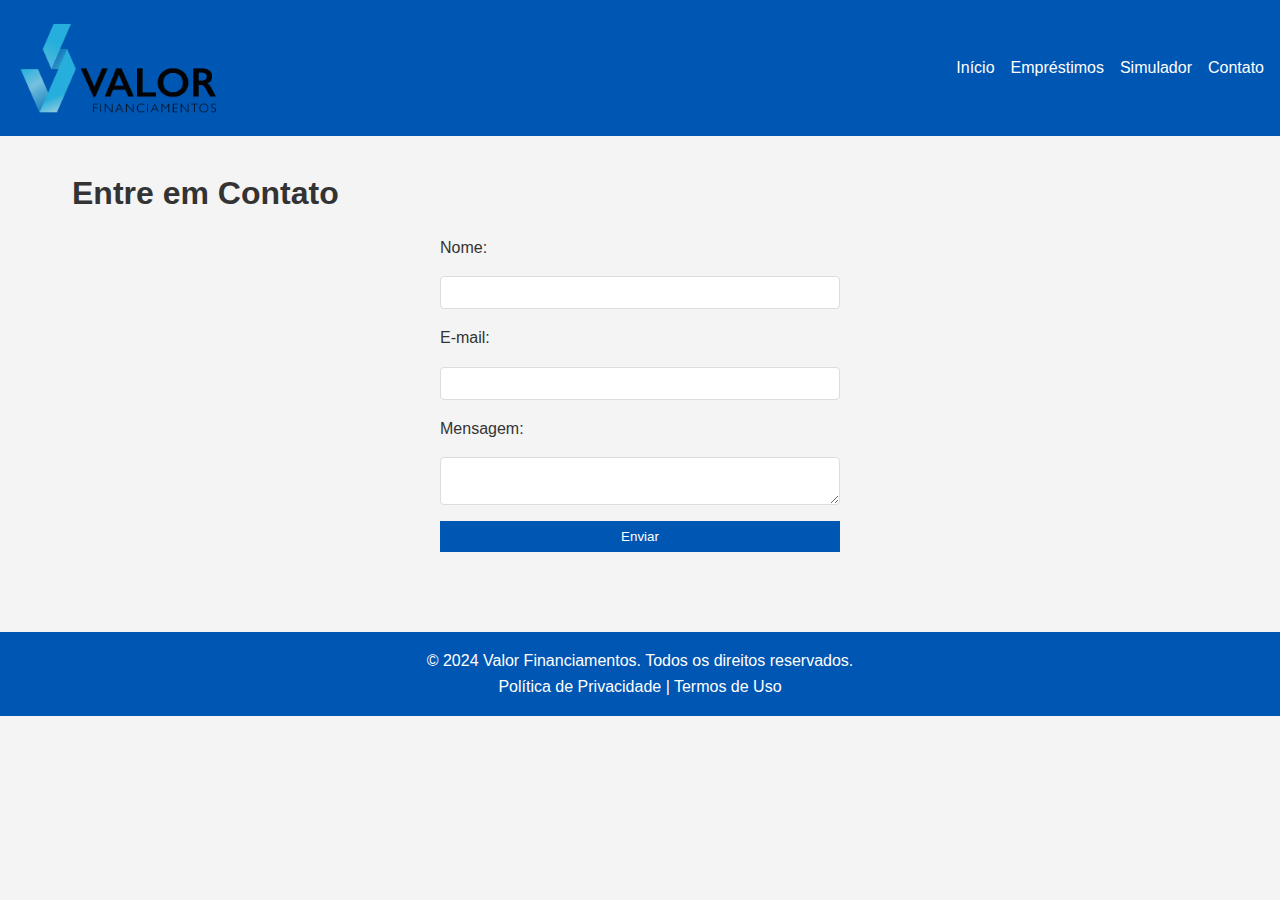
<file: pages/contato.html>
<!DOCTYPE html>
<html lang="pt-BR">
<head>
    <meta charset="UTF-8">
    <meta name="viewport" content="width=device-width, initial-scale=1.0">
    <title>Contato - Valor Financiamentos</title>
    <link rel="stylesheet" href="../style.css">
</head>
<body>
    <header>
        <img src="../image/logo-valor-financiamentos.png" alt="Logo Valor Financiamentos" class="logo">
        <nav>
            <ul>
                <li><a href="../index.html">Início</a></li>
                <li><a href="emprestimos.html">Empréstimos</a></li>
                <li><a href="simulador.html">Simulador</a></li>
                <li><a href="contato.html">Contato</a></li>
            </ul>
        </nav>
    </header>

    <main>
        <h1>Entre em Contato</h1>
        <form id="contact-form">
            <label for="name">Nome:</label>
            <input type="text" id="name" name="name" required>

            <label for="email">E-mail:</label>
            <input type="email" id="email" name="email" required>

            <label for="message">Mensagem:</label>
            <textarea id="message" name="message" required></textarea>

            <button type="submit">Enviar</button>
        </form>
    </main>

    <footer>
        <p>&copy; 2024 Valor Financiamentos. Todos os direitos reservados.</p>
        <nav>
            <a href="politica-privacidade.html">Política de Privacidade</a> |
            <a href="termos-de-uso.html">Termos de Uso</a>
        </nav>
    </footer>

    <script src="../script.js"></script>
</body>
</html>
</file>
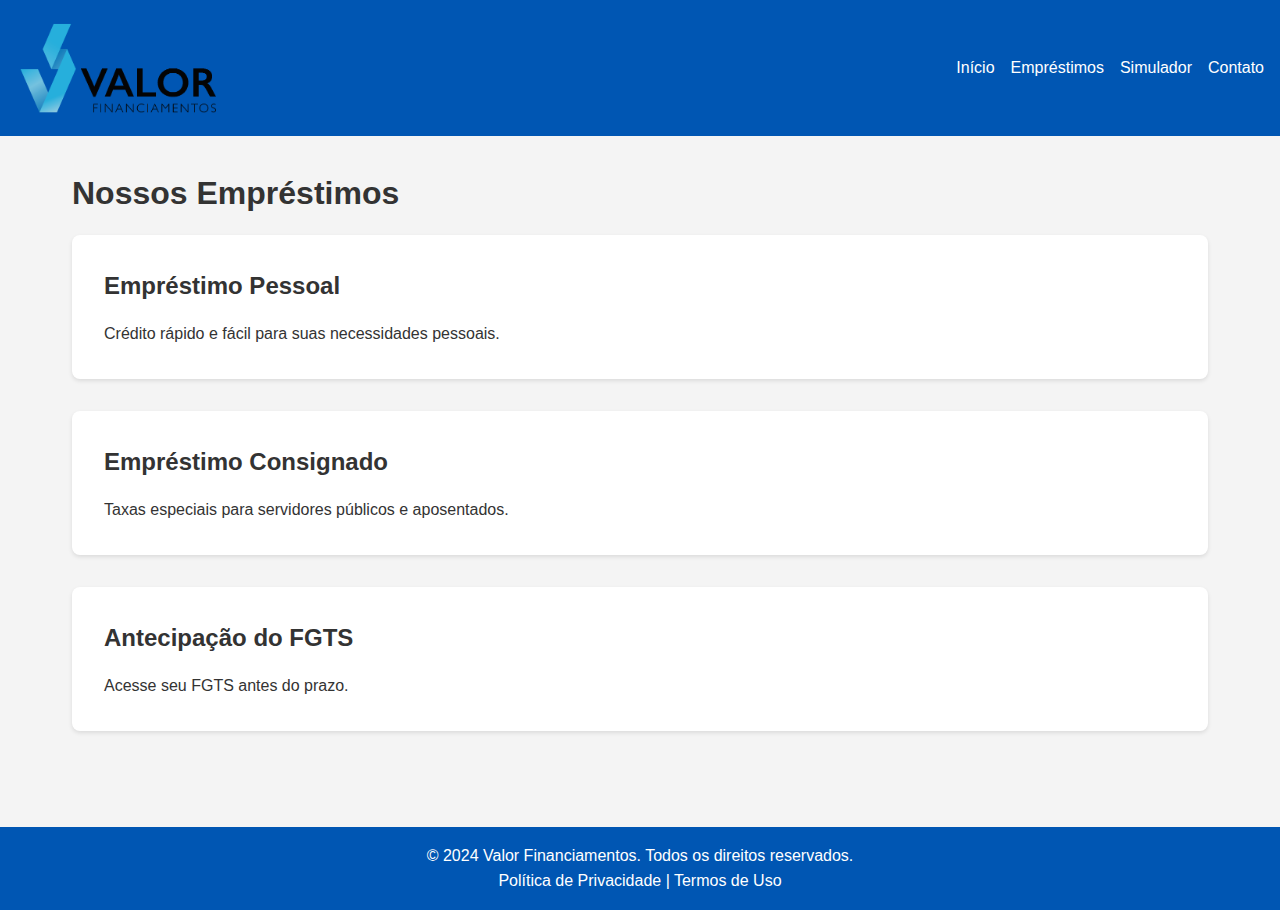
<file: pages/emprestimos.html>
<!DOCTYPE html>
<html lang="pt-BR">
<head>
    <meta charset="UTF-8">
    <meta name="viewport" content="width=device-width, initial-scale=1.0">
    <title>Empréstimos - Valor Financiamentos</title>
    <link rel="stylesheet" href="../style.css">
</head>
<body>
    <header>
        <img src="../image/logo-valor-financiamentos.png" alt="Logo Valor Financiamentos" class="logo">
        <nav>
            <ul>
                <li><a href="../index.html">Início</a></li>
                <li><a href="emprestimos.html">Empréstimos</a></li>
                <li><a href="simulador.html">Simulador</a></li>
                <li><a href="contato.html">Contato</a></li>
            </ul>
        </nav>
    </header>

    <main>
        <h1>Nossos Empréstimos</h1>
        <section>
            <h2>Empréstimo Pessoal</h2>
            <p>Crédito rápido e fácil para suas necessidades pessoais.</p>
        </section>
        <section>
            <h2>Empréstimo Consignado</h2>
            <p>Taxas especiais para servidores públicos e aposentados.</p>
        </section>
        <section>
            <h2>Antecipação do FGTS</h2>
            <p>Acesse seu FGTS antes do prazo.</p>
        </section>
    </main>

    <footer>
        <p>&copy; 2024 Valor Financiamentos. Todos os direitos reservados.</p>
        <nav>
            <a href="politica-privacidade.html">Política de Privacidade</a> |
            <a href="termos-de-uso.html">Termos de Uso</a>
        </nav>
    </footer>

    <script src="../script.js"></script>
</body>
</html>
</file>
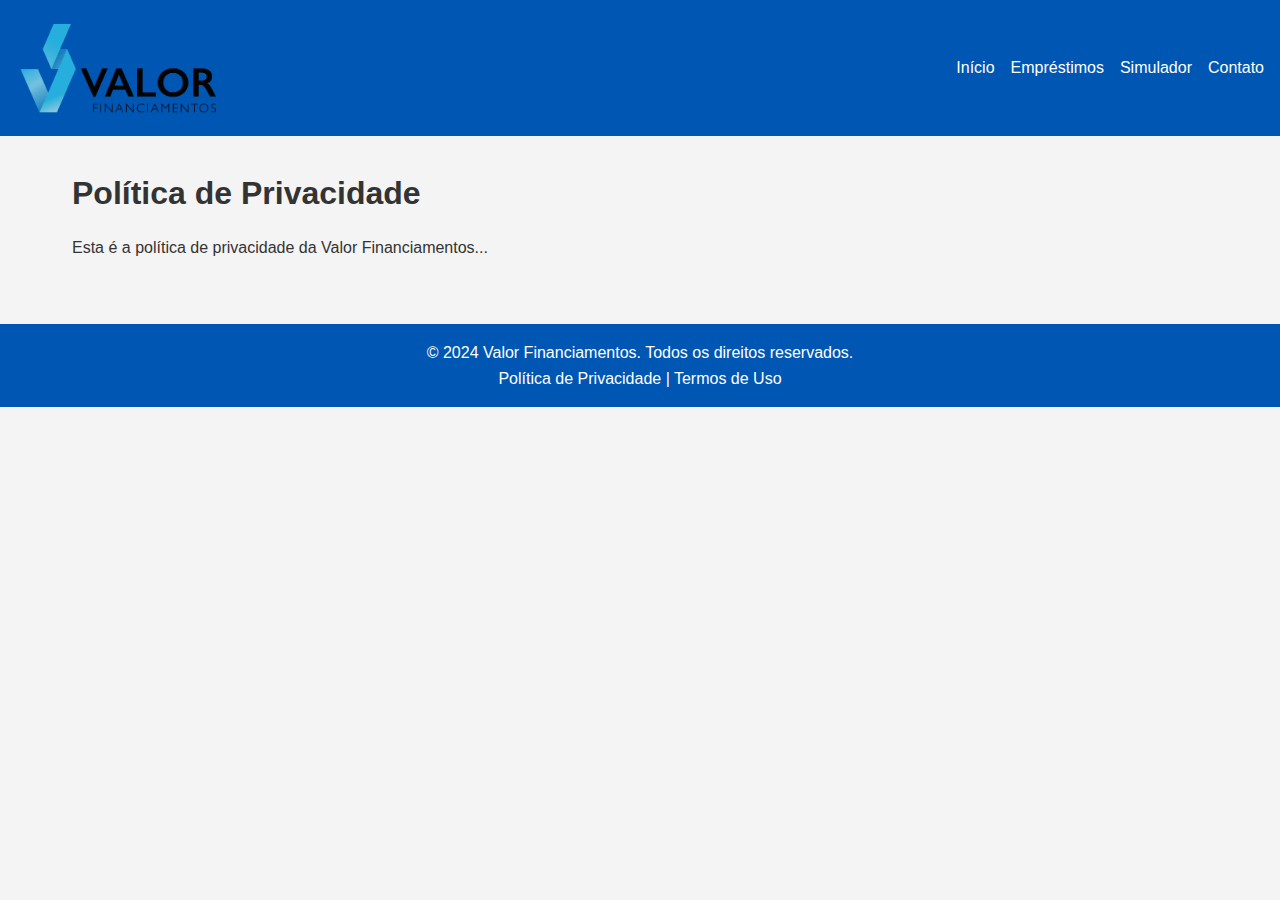
<file: pages/politica-privacidade.html>
<!DOCTYPE html>
<html lang="pt-BR">
<head>
    <meta charset="UTF-8">
    <meta name="viewport" content="width=device-width, initial-scale=1.0">
    <title>Política de Privacidade - Valor Financiamentos</title>
    <link rel="stylesheet" href="../style.css">
</head>
<body>
    <header>
        <img src="../image/logo-valor-financiamentos.png" alt="Logo Valor Financiamentos" class="logo">
        <nav>
            <ul>
                <li><a href="../index.html">Início</a></li>
                <li><a href="emprestimos.html">Empréstimos</a></li>
                <li><a href="simulador.html">Simulador</a></li>
                <li><a href="contato.html">Contato</a></li>
            </ul>
        </nav>
    </header>

    <main>
        <h1>Política de Privacidade</h1>
        <p>Esta é a política de privacidade da Valor Financiamentos...</p>
        <!-- Adicione aqui o conteúdo da sua política de privacidade -->
    </main>

    <footer>
        <p>&copy; 2024 Valor Financiamentos. Todos os direitos reservados.</p>
        <nav>
            <a href="politica-privacidade.html">Política de Privacidade</a> |
            <a href="termos-de-uso.html">Termos de Uso</a>
        </nav>
    </footer>

    <script src="../script.js"></script>
</body>
</html>
</file>
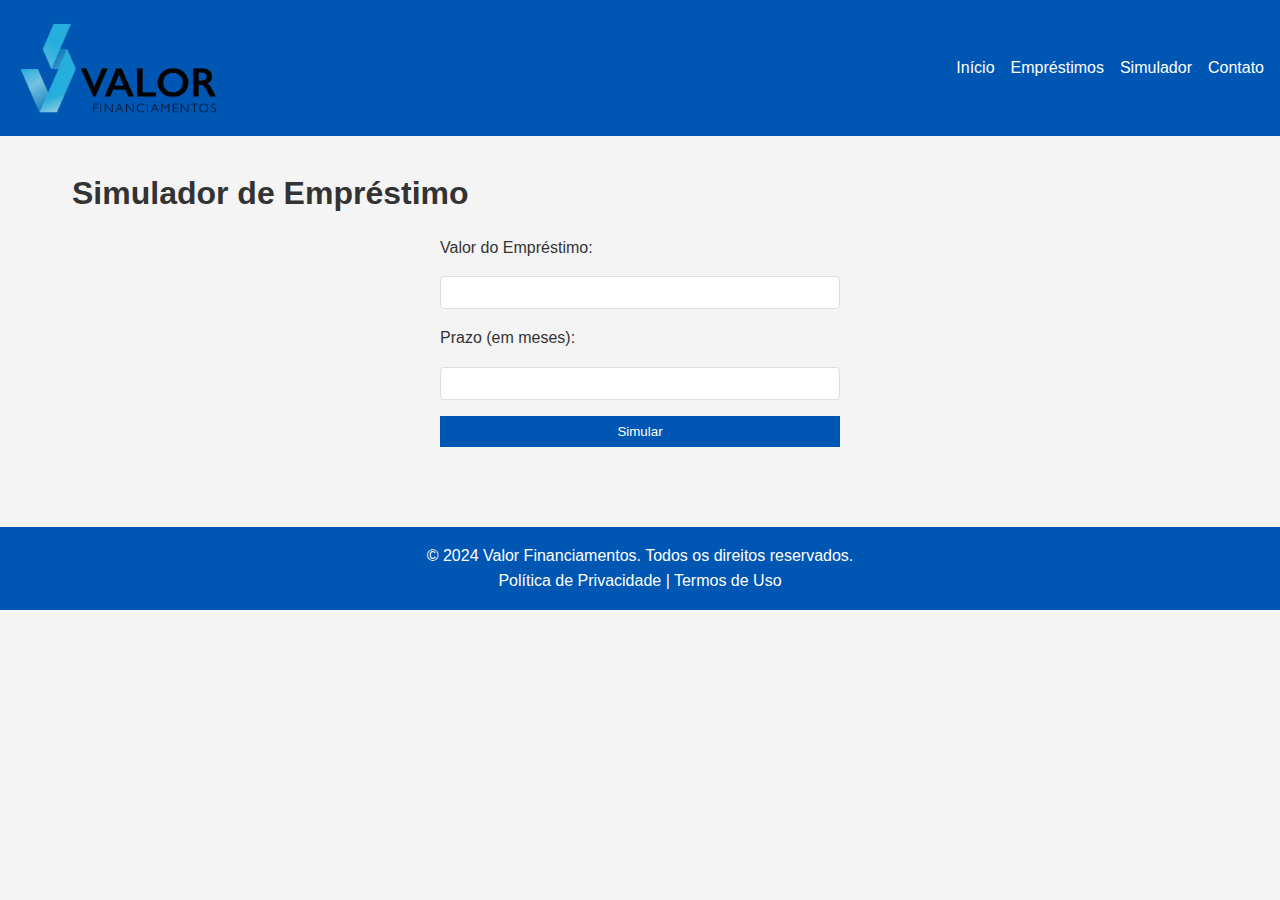
<file: pages/simulador.html>
<!DOCTYPE html>
<html lang="pt-BR">
<head>
    <meta charset="UTF-8">
    <meta name="viewport" content="width=device-width, initial-scale=1.0">
    <title>Simulador - Valor Financiamentos</title>
    <link rel="stylesheet" href="../style.css">
</head>
<body>
    <header>
        <img src="../image/logo-valor-financiamentos.png" alt="Logo Valor Financiamentos" class="logo">
        <nav>
            <ul>
                <li><a href="../index.html">Início</a></li>
                <li><a href="emprestimos.html">Empréstimos</a></li>
                <li><a href="simulador.html">Simulador</a></li>
                <li><a href="contato.html">Contato</a></li>
            </ul>
        </nav>
    </header>

    <main>
        <h1>Simulador de Empréstimo</h1>
        <form id="loan-simulator">
            <label for="loan-amount">Valor do Empréstimo:</label>
            <input type="number" id="loan-amount" name="loan-amount" required min="100">

            <label for="loan-term">Prazo (em meses):</label>
            <input type="number" id="loan-term" name="loan-term" required min="1" max="120">

            <button type="submit">Simular</button>
        </form>
        <div id="simulation-result"></div>
    </main>

    <footer>
        <p>&copy; 2024 Valor Financiamentos. Todos os direitos reservados.</p>
        <nav>
            <a href="politica-privacidade.html">Política de Privacidade</a> |
            <a href="termos-de-uso.html">Termos de Uso</a>
        </nav>
    </footer>

    <script src="../script.js"></script>
</body>
</html>
</file>
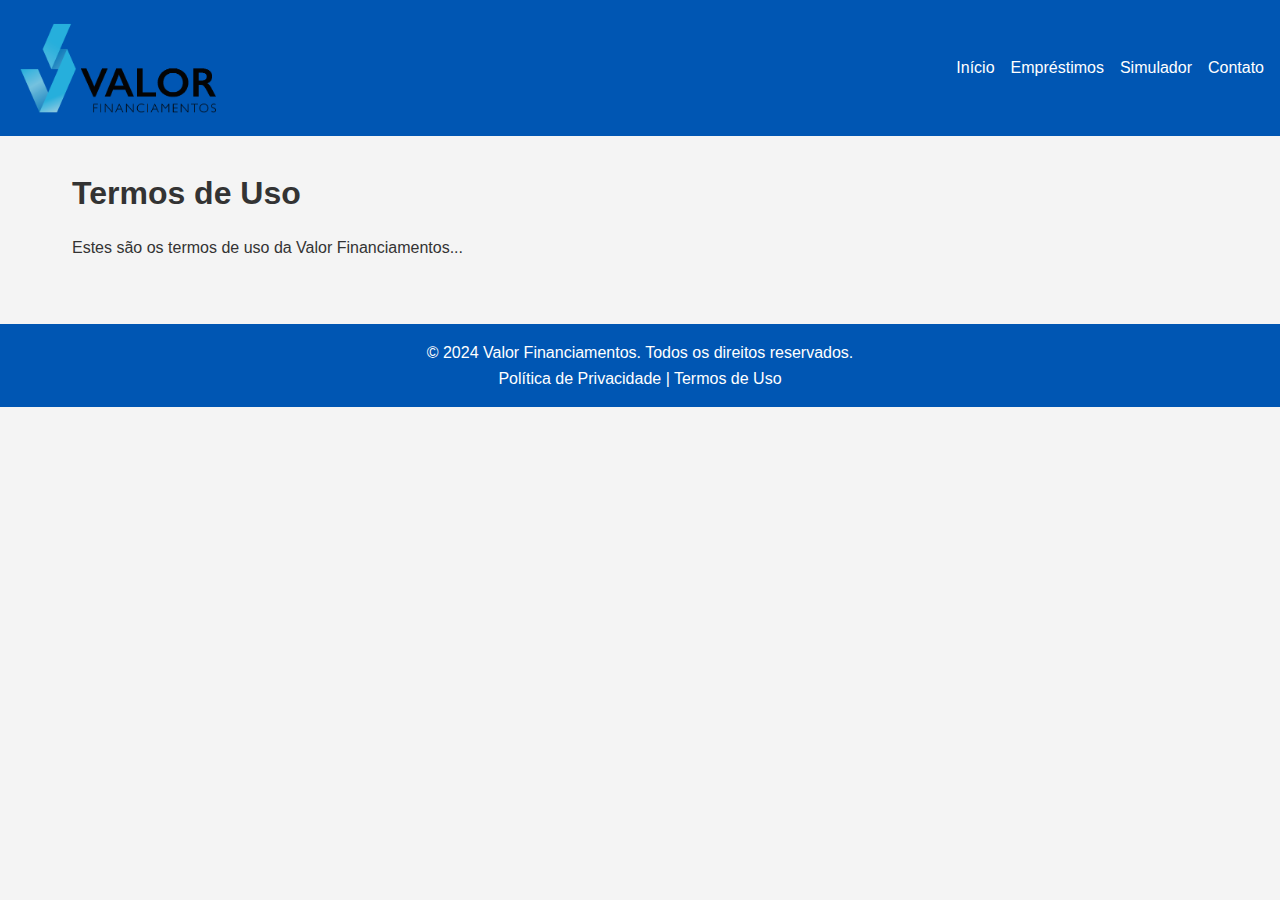
<file: pages/termos-de-uso.html>
<!DOCTYPE html>
<html lang="pt-BR">
<head>
    <meta charset="UTF-8">
    <meta name="viewport" content="width=device-width, initial-scale=1.0">
    <title>Termos de Uso - Valor Financiamentos</title>
    <link rel="stylesheet" href="../style.css">
</head>
<body>
    <header>
        <img src="../image/logo-valor-financiamentos.png" alt="Logo Valor Financiamentos" class="logo">
        <nav>
            <ul>
                <li><a href="../index.html">Início</a></li>
                <li><a href="emprestimos.html">Empréstimos</a></li>
                <li><a href="simulador.html">Simulador</a></li>
                <li><a href="contato.html">Contato</a></li>
            </ul>
        </nav>
    </header>

    <main>
        <h1>Termos de Uso</h1>
        <p>Estes são os termos de uso da Valor Financiamentos...</p>
        <!-- Adicione aqui o conteúdo dos seus termos de uso -->
    </main>

    <footer>
        <p>&copy; 2024 Valor Financiamentos. Todos os direitos reservados.</p>
        <nav>
            <a href="politica-privacidade.html">Política de Privacidade</a> |
            <a href="termos-de-uso.html">Termos de Uso</a>
        </nav>
    </footer>

    <script src="../script.js"></script>
</body>
</html>
</file>
<file: style.css>
:root {
    --primary-color: #0056b3;
    --secondary-color: #003d82;
    --text-color: #333;
    --background-color: #f4f4f4;
}

* {
    box-sizing: border-box;
    margin: 0;
    padding: 0;
}

body {
    font-family: Arial, sans-serif;
    line-height: 1.6;
    color: var(--text-color);
    background-color: var(--background-color);
}

.logo {
    max-width: 200px;
    height: auto;
}

header {
    background-color: var(--primary-color);
    color: white;
    padding: 1rem;
    display: flex;
    justify-content: space-between;
    align-items: center;
}

nav ul {
    list-style-type: none;
    display: flex;
}

nav ul li {
    margin-left: 1rem;
}

nav ul li a {
    color: white;
    text-decoration: none;
    transition: color 0.3s ease;
}

nav ul li a:hover {
    color: #ddd;
}

.hero {
    background-image: url('image/financas-background.jpg');
    background-size: cover;
    background-position: center;
    color: white;
    text-align: center;
    padding: 100px 0;
}

main {
    padding: 2rem;
    max-width: 1200px;
    margin: 0 auto;
}

section {
    margin-bottom: 2rem;
    background-color: white;
    padding: 2rem;
    border-radius: 8px;
    box-shadow: 0 2px 4px rgba(0,0,0,0.1);
}

h1, h2, h3 {
    margin-bottom: 1rem;
}

.servicos-grid {
    display: grid;
    grid-template-columns: repeat(auto-fit, minmax(250px, 1fr));
    gap: 1rem;
}

.servico-item {
    background-color: #f9f9f9;
    padding: 1rem;
    border-radius: 4px;
}

form {
    display: flex;
    flex-direction: column;
    max-width: 400px;
    margin: 0 auto;
}

label, input, textarea, button {
    margin-bottom: 1rem;
}

input, textarea {
    padding: 0.5rem;
    border: 1px solid #ddd;
    border-radius: 4px;
}

button {
    background-color: var(--primary-color);
    color: white;
    border: none;
    padding: 0.5rem 1rem;
    cursor: pointer;
    transition: background-color 0.3s ease;
}

button:hover {
    background-color: var(--secondary-color);
}

footer {
    background-color: var(--primary-color);
    color: white;
    text-align: center;
    padding: 1rem;
    margin-top: 2rem;
}

footer a {
    color: white;
    text-decoration: none;
}

.media (max-width: 768px) {
    header {
        flex-direction: column;
    }

    nav ul {
        margin-top: 1rem;
    }

    .hero {
        padding: 50px 0;
    }
}
</file>
